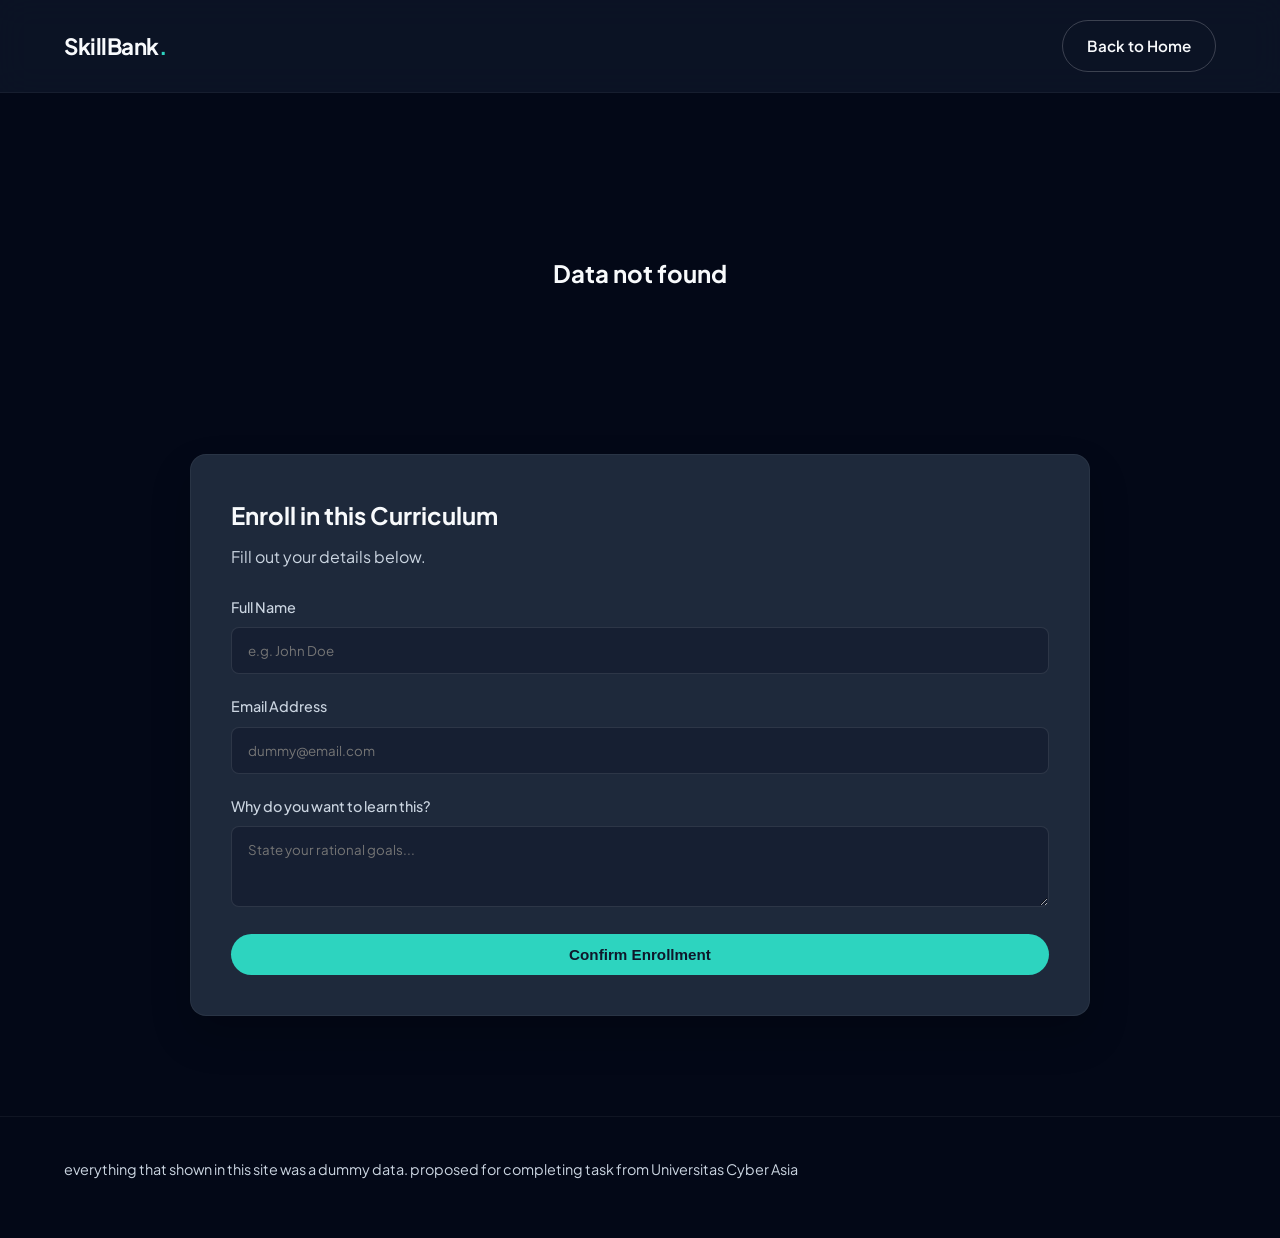
<file: detail.html>
<!DOCTYPE html>
<html lang="en">
<head>
    <meta charset="UTF-8">
    <meta name="viewport" content="width=device-width, initial-scale=1.0">
    <title>Course Specs | SkillBank</title>
    <link href="https://fonts.googleapis.com/css2?family=Plus+Jakarta+Sans:wght@400;500;600;700&display=swap" rel="stylesheet">
    <link rel="stylesheet" href="styles.css">
</head>
<body>
    <nav class="navbar">
        <div class="container nav-content">
            <a href="index.html" class="logo">SkillBank</a>
            <a href="index.html" class="btn btn-outline">Back to Home</a>
        </div>
    </nav>
    <main class="container detail-wrapper">
        <div id="detail-content" class="section-fade">
            <h2 style="text-align:center; padding: 100px;">Injecting Data...</h2>
        </div>
        
        <!-- Registration Form Section (Required HTML Form) -->
        <section class="registration-form fade-up">
            <div class="form-card">
                <h3>Enroll in this Curriculum</h3>
                <p>Fill out your details below.</p>
                <form action="#" method="POST" id="enrollmentForm">
                    <div class="form-group">
                        <label for="fullName">Full Name</label>
                        <input type="text" id="fullName" name="fullName" placeholder="e.g. John Doe" required>
                    </div>
                    <div class="form-group">
                        <label for="email">Email Address</label>
                        <input type="email" id="email" name="email" placeholder="dummy@email.com" required>
                    </div>
                    <div class="form-group">
                        <label for="reason">Why do you want to learn this?</label>
                        <textarea id="reason" name="reason" rows="3" placeholder="State your rational goals..."></textarea>
                    </div>
                    <button type="submit" class="btn btn-primary btn-block">Confirm Enrollment</button>
                </form>
            </div>
        </section>
    </main>
    
    <footer class="footer">
        <div class="container text-center">
            <p>everything that shown in this site was a dummy data. proposed for completing task from Universitas Cyber Asia</p>
        </div>
    </footer>
    <script src="data.js"></script>
    <script src="script.js"></script>
</body>
</html>
</file>
<file: styles.css>
/* CSS Reset & Variables */
:root {
    --bg: #030817; /* Slate 900 - More elegant and softer than pure black */
    --surface: #1e293b; /* Slate 800 */
    --surface-light: #334155;
    --text: #f8fafc;
    --text-dim: #cbd5e1;
    --accent: #2dd4bf; /* Soft Teal - Santai dan elegan */
    --accent-hover: #14b8a6;
    --radius: 16px; /* Softer edges */
    --font-main: 'Plus Jakarta Sans', sans-serif;
}

* { margin: 0; padding: 0; box-sizing: border-box; }
body { 
    font-family: var(--font-main); 
    background: var(--bg); 
    color: var(--text); 
    line-height: 1.7; 
    scroll-behavior: smooth; 
    -webkit-font-smoothing: antialiased;
}
a { text-decoration: none; color: inherit; transition: color 0.3s; }
p { margin-bottom: 1rem; }
.container { width: 90%; max-width: 1200px; margin: 0 auto; }
.text-center { text-center; }

/* Navbar - Elegan & Blurry */
.navbar { 
    padding: 20px 0; 
    border-bottom: 1px solid rgba(255,255,255,0.05); 
    background: rgba(15, 23, 42, 0.75); 
    position: sticky; 
    top: 0; 
    z-index: 100; 
    backdrop-filter: blur(16px); 
}
.nav-content { display: flex; justify-content: space-between; align-items: center; }
.logo { font-size: 1.4rem; font-weight: 700; letter-spacing: -0.5px; }
.logo::after { content: '.'; color: var(--accent); }
.nav-links { display: flex; gap: 24px; list-style: none; }
.nav-links a { font-weight: 500; font-size: 0.95rem; color: var(--text-dim); }
.nav-links a:hover { color: var(--text); }

/* Buttons */
.btn { 
    padding: 12px 24px; 
    border-radius: 99px; /* Pill shape for relaxed vibe */
    font-weight: 600; 
    display: inline-block; 
    transition: all 0.3s ease; 
    cursor: pointer; 
    font-size: 0.95rem;
    border: none;
}
.btn-primary { background: var(--accent); color: #0f172a; }
.btn-primary:hover { 
    background: var(--accent-hover); 
    transform: translateY(-2px); 
    box-shadow: 0 10px 25px rgba(45, 212, 191, 0.2); 
}
.btn-outline { background: transparent; border: 1px solid rgba(255,255,255,0.2); color: var(--text); }
.btn-outline:hover { border-color: var(--text); background: rgba(255,255,255,0.05); }
.btn-block { display: block; width: 100%; text-align: center; }

/* Hero */
.hero { padding: 100px 0 60px; text-align: center; }
.hero h1 { font-size: clamp(3rem, 5vw, 4.5rem); margin-bottom: 20px; line-height: 1.1; font-weight: 700; letter-spacing: -1px; }
.highlight { color: var(--accent); }
.hero p { color: var(--text-dim); font-size: 1.1rem; margin-bottom: 40px; max-width: 600px; margin-inline: auto; font-weight: 400; }

/* Grid & Cards */
.skills-section { padding: 40px 0 100px; }
.section-header { margin-bottom: 50px; text-align: center; }
.section-title { font-size: 2rem; font-weight: 700; margin-bottom: 10px; }
.section-header p { color: var(--text-dim); }

.grid { display: grid; grid-template-columns: repeat(auto-fill, minmax(340px, 1fr)); gap: 32px; }

.card { 
    background: var(--surface); 
    border-radius: var(--radius); 
    overflow: hidden; 
    border: 1px solid rgba(255,255,255,0.05); 
    transition: transform 0.4s ease, box-shadow 0.4s ease; 
    display: flex; 
    flex-direction: column; 
}
.card:hover { 
    transform: translateY(-6px); 
    border-color: rgba(45, 212, 191, 0.3); 
    box-shadow: 0 20px 40px rgba(0,0,0,0.4); 
}
.card img { width: 100%; height: 200px; object-fit: cover; }
.card-body { padding: 30px; flex-grow: 1; display: flex; flex-direction: column; }
.badge { 
    background: rgba(45, 212, 191, 0.1); 
    color: var(--accent); 
    padding: 6px 14px; 
    border-radius: 99px; 
    font-size: 0.75rem; 
    font-weight: 600; 
    margin-bottom: 20px; 
    align-self: flex-start; 
}
.card h3 { font-size: 1.25rem; margin-bottom: 12px; font-weight: 600; }
.card p { color: var(--text-dim); font-size: 0.95rem; margin-bottom: 24px; flex-grow: 1; line-height: 1.6; }

/* Detail Page Customizations */
.detail-wrapper { padding: 60px 0 100px; max-width: 900px; }
.detail-header { text-align: center; margin-bottom: 40px; }
.detail-header h1 { font-size: 2.8rem; margin: 16px 0; font-weight: 700; letter-spacing:-1px; }

/* Media Grid for Video & Image */
.media-grid { display: grid; grid-template-columns: 1fr 1fr; gap: 24px; margin-bottom: 40px; }
.media-grid img, .media-grid video { 
    width: 100%; 
    height: 300px; 
    object-fit: cover; 
    border-radius: var(--radius); 
    border: 1px solid rgba(255,255,255,0.08); 
}

/* Audio Player styling */
.audio-wrapper { background: var(--surface); padding: 20px; border-radius: var(--radius); margin-bottom: 40px; border: 1px solid rgba(255,255,255,0.05); display:flex; align-items:center; gap: 20px;}
.audio-wrapper p { margin-bottom:0; font-weight: 500; color: var(--accent); }
audio { flex-grow: 1; height: 40px; outline:none; }

/* Table Styling */
.specs-table { width: 100%; border-collapse: collapse; margin-bottom: 40px; background: var(--surface); border-radius: var(--radius); overflow: hidden; border: 1px solid rgba(255,255,255,0.05); }
.specs-table th, .specs-table td { padding: 16px 24px; text-align: left; border-bottom: 1px solid rgba(255,255,255,0.05); }
.specs-table th { background: rgba(255,255,255,0.02); font-weight: 600; color: var(--text-dim); width: 30%; }
.specs-table td { font-weight: 500; }
.specs-table tr:last-child th, .specs-table tr:last-child td { border-bottom: none; }

/* List Styling */
.modules-box { background: var(--surface); padding: 32px; border-radius: var(--radius); border: 1px solid rgba(255,255,255,0.05); margin-bottom: 40px;}
.modules-box h3 { margin-bottom: 20px; color: var(--accent); }
.modules-list { list-style: none; padding: 0; }
.modules-list li { 
    padding: 12px 0; 
    border-bottom: 1px dashed rgba(255,255,255,0.1); 
    display: flex; 
    align-items: center; 
}
.modules-list li::before { content: '→'; color: var(--accent); margin-right: 12px; font-weight: bold; }
.modules-list li:last-child { border-bottom: none; padding-bottom: 0; }

/* Detail Content Text Formatting */
.detail-content-text { font-size: 1.1rem; line-height: 1.8; color: var(--text-dim); margin-bottom: 40px; }
.detail-content-text strong { color: var(--text); font-weight: 600; }
.detail-content-text em { color: var(--accent); font-style: italic; }
.detail-content-text mark { background: rgba(45, 212, 191, 0.2); color: var(--text); padding: 0 4px; border-radius: 4px; }

/* Form Styling */
.registration-form { margin-top: 60px; }
.form-card { background: var(--surface); padding: 40px; border-radius: var(--radius); border: 1px solid rgba(255,255,255,0.05); box-shadow: 0 20px 40px rgba(0,0,0,0.2); }
.form-card h3 { font-size: 1.5rem; margin-bottom: 8px; }
.form-card p { color: var(--text-dim); margin-bottom: 24px; }
.form-group { margin-bottom: 20px; }
.form-group label { display: block; margin-bottom: 8px; font-weight: 500; color: var(--text-dim); font-size: 0.9rem;}
.form-group input, .form-group textarea { 
    width: 100%; 
    padding: 14px 16px; 
    background: rgba(15, 23, 42, 0.5); 
    border: 1px solid rgba(255,255,255,0.1); 
    border-radius: 8px; 
    color: var(--text); 
    font-family: inherit;
    transition: border-color 0.3s;
}
.form-group input:focus, .form-group textarea:focus { border-color: var(--accent); outline: none; }

/* Footer */
.footer { padding: 40px 0; border-top: 1px solid rgba(255,255,255,0.05); color: var(--text-dim); font-size: 0.9rem; }

/* Animations */
.slide-down { animation: slideDown 0.8s cubic-bezier(0.16, 1, 0.3, 1); }
@keyframes slideDown {
    0% { opacity: 0; transform: translateY(-30px); }
    100% { opacity: 1; transform: translateY(0); }
}
.fade-up { opacity: 0; transform: translateY(40px); transition: opacity 0.8s cubic-bezier(0.16, 1, 0.3, 1), transform 0.8s cubic-bezier(0.16, 1, 0.3, 1); }
.fade-up.visible { opacity: 1; transform: translateY(0); }

/* Responsive */
@media(max-width: 768px) {
    .media-grid { grid-template-columns: 1fr; }
    .hero h1 { font-size: 2.5rem; }
    .form-card { padding: 24px; }
    .audio-wrapper { flex-direction: column; align-items: flex-start;}
    .audio-wrapper audio { width: 100%;}
}
</file>
